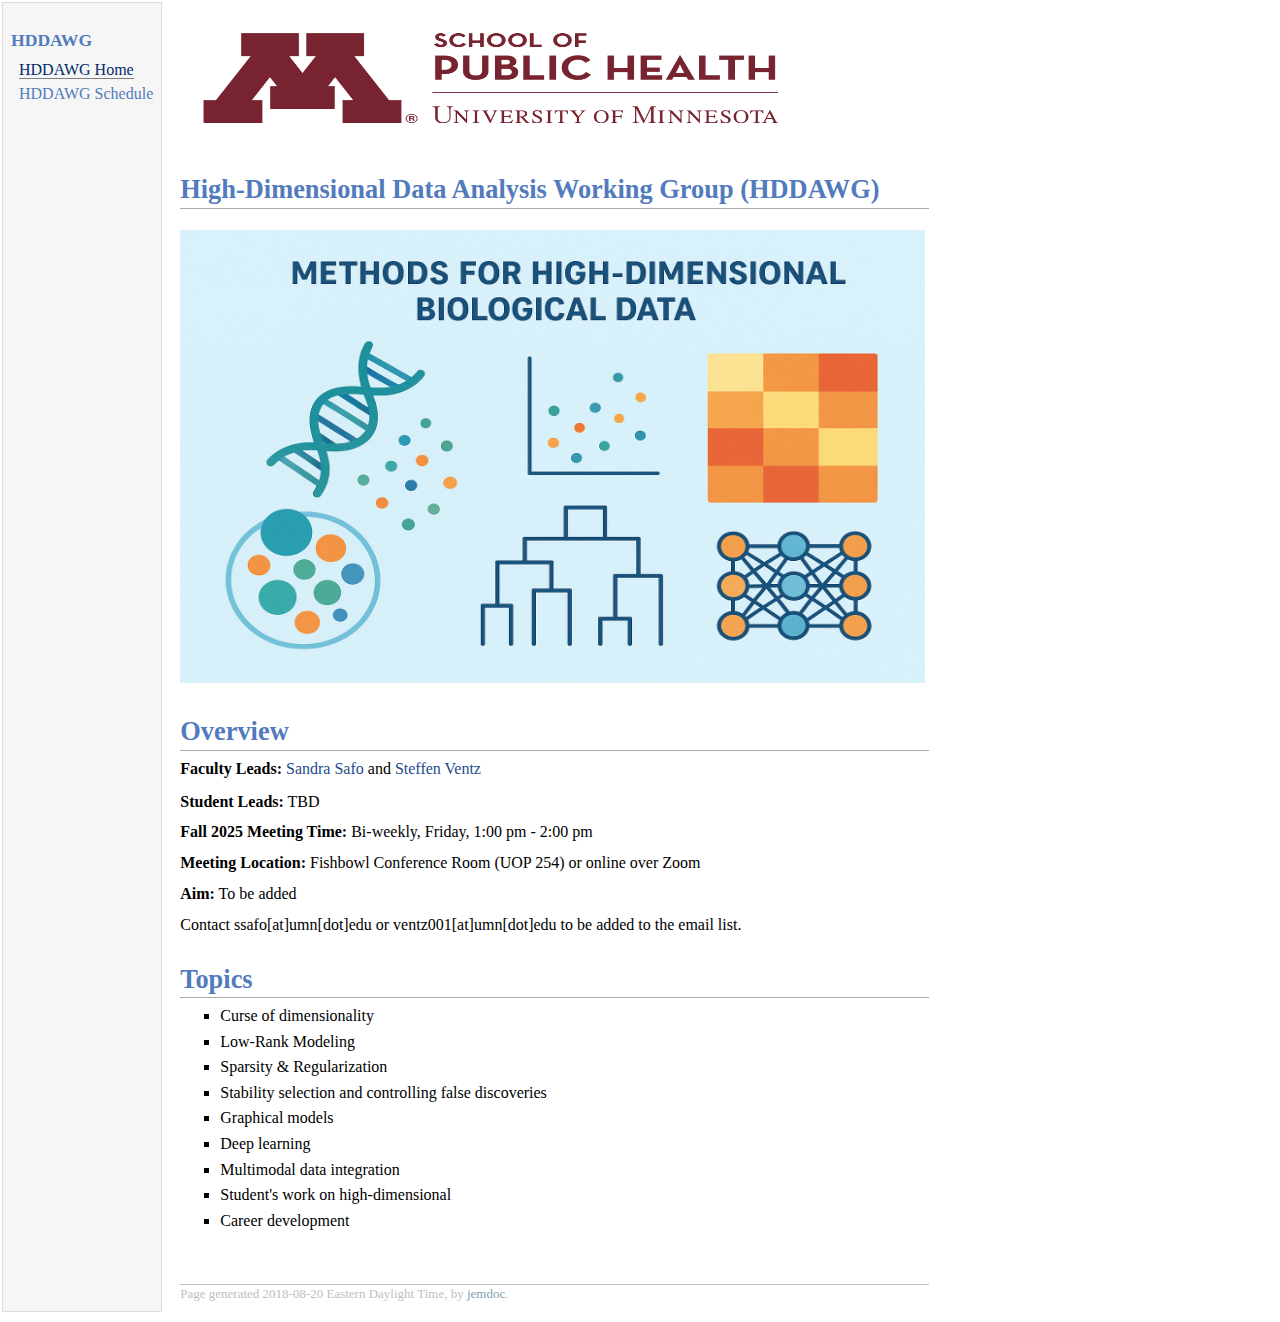
<file: index.html>
<html xmlns="http://www.w3.org/1999/xhtml" xml:lang="en">

<head>
   <meta name="generator" content="jemdoc, see http://jemdoc.jaboc.net/">
   <meta http-equiv="Content-Type" content="text/html;charset=utf-8">
   <link rel="stylesheet" href="jemdoc.css" type="text/css">
<title></title>
</head>


<body>

   <table summary="Table for page layout." id="tlayout">
   <tbody><tr valign="top">
     <td id="layout-menu">
       <h3>HDDAWG</h3>
       <div class="menu-item"><a href="index.html"    class="current" > HDDAWG Home             </a></div>
       <div class="menu-item"><a href="schedule.html"                 > HDDAWG Schedule         </a></div>
     </td>

     <td id="layout-content">
       <p>   </p>
       <p>   </p>
    <table class="imgtable">
       <tbody>
        <!-- <img src="Pics/UoM-SPH-3.png" alt="Univ Logo" style="width:690px;height:140px;" >&nbsp;  -->
        <img src="UoM-SPH-3.png" alt="Univ Logo" style="width:621px;height:126px;" >&nbsp;                             
        <h1>High-Dimensional Data Analysis Working Group (HDDAWG)</h1>
       </tbody>
    </table>




 <p> </p>
    <table class="imgtable">
       
           <img src="HDDAWG.png" alt="" width="745px" height="453px">&nbsp; 
           
    </table>
  
<h1> Overview </h1>
<p>
   
   <b>Faculty Leads:</b> <a href="https://sites.google.com/site/sandraaddosafo/home?authuser=0"> Sandra Safo </a>   and <a href="https://steffen-ventz.github.io"> Steffen Ventz </a>  </p></p>

   <b>Student Leads:</b> TBD </p></p>

   <b>Fall 2025 Meeting Time:</b> Bi-weekly,  Friday, 1:00 pm - 2:00 pm </p></p>

   <b>Meeting Location:</b> Fishbowl Conference Room (UOP 254) or online over Zoom </p></p>
    
   <b>Aim:</b> To be added </p> 


   Contact ssafo[at]umn[dot]edu or ventz001[at]umn[dot]edu to be added to the email list.</p>
</p>






<h1> Topics </h1>

  <ul>
  <li><p> Curse of dimensionality </p></li>
  <li><p> Low-Rank Modeling </p></li>
  <li><p> Sparsity & Regularization </p></li>
  <li><p> Stability selection and controlling false discoveries </p></li>  
  <li><p> Graphical models </p></li>
  <li><p> Deep learning </p></li>  
  <li><p> Multimodal data integration </p></li>
  <li><p> Student's work on high-dimensional </p></li>  
  <li><p> Career development </p></li>  
  </ul>





<!--
<h2> News </h2>
  <p>
     <ul>
         <li> 2022/08: I joined the Division of Biostatistics at UMN</li>        
         <li> 2020/02: Steffen taught two short cources on Bayesian adaptive designs at the University of Sydney and Monash University in Melbourne </li>       
         <li> 2020/02: Steffen joined the FDA-Project Data Sphere Talks Force on the development of novel hybrid trial designs for GBM</li>       
         <li> 2019/12: Our JASA paper on BUD designs is out now</li>
         <li> 2019/10: Our paper on Bayesian designs for Deintensification studies is now online at CCR</li>
         <li> 2019/01: Our paper on the design and evaluation of synthetically controlled trial designs is now online at CCR </li>         
         <li> 2018/05: I joined the FDA-Project Data Sphere Talks Force on ECTs for SCLC</li>
         <li> 2018/07: I organized a ISBA session on Bayesian adaptive designs for clinical studies Edinburgh, Scotland </li>
         <li> 2017/05: I gave a talk at on Bayesian uncertainty directed sampling at MBSW in Muncie, Indiana </li>
         <li> 2017/05: Our paper on response adaptive designs for Platform studies has been accepted by Biostatistics </li>
         <li> 2017/04: Our paper on Platform methods has been accepted by JCO </li>
         <li> 2017/01: Our paper on Bayesian Basket designs has been accepted by Biometrics </li>
         <li> 2016/06: Our paper on Adaptive designs for surrogate outcome models has been accepted by Clinical Trials </li>
         <li> 2015/03: Our Biometrics paper on the control of Frequentist operating characteristics for Bayesian designs is out </li>
     </ul>
  </p>
-->

<div id="footer">
<div id="footer-text">
Page generated 2018-08-20 Eastern Daylight Time, by <a href="http://jemdoc.jaboc.net/">jemdoc</a>.
</div>
</div>
</td>
</tr>
</tbody></table>


</body></html>
</file>
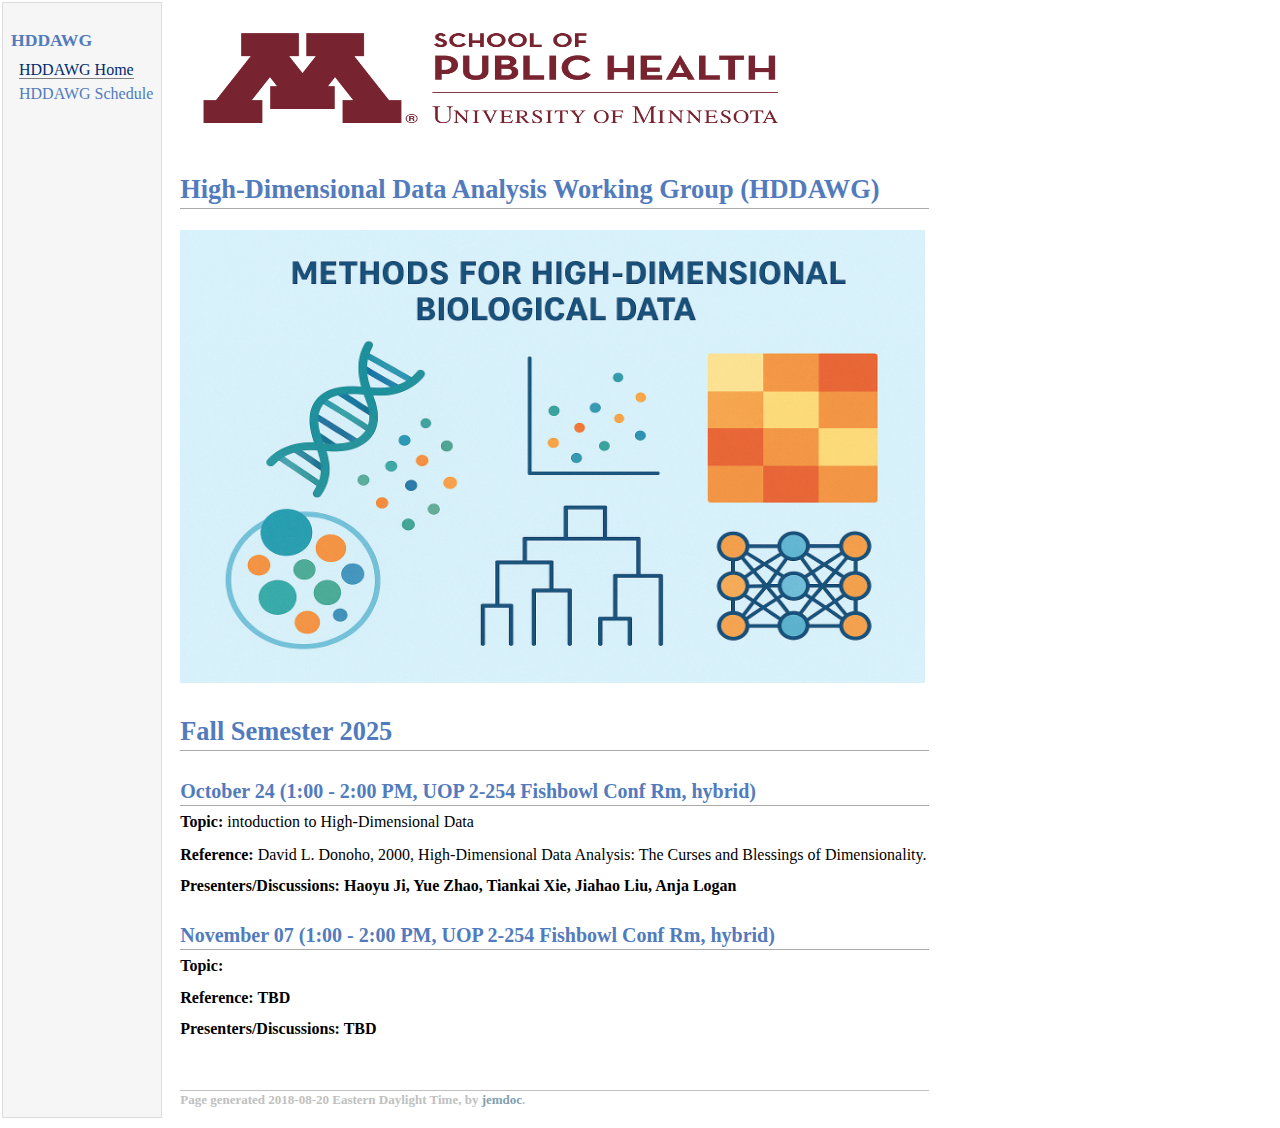
<file: schedule.html>
<html xmlns="http://www.w3.org/1999/xhtml" xml:lang="en">

<head>
   <meta name="generator" content="jemdoc, see http://jemdoc.jaboc.net/">
   <meta http-equiv="Content-Type" content="text/html;charset=utf-8">
   <link rel="stylesheet" href="jemdoc.css" type="text/css">
<title></title>
</head>


<body>

   <table summary="Table for page layout." id="tlayout">
   <tbody><tr valign="top">
     <td id="layout-menu">
       <h3>HDDAWG</h3>
       <div class="menu-item"><a href="index.html"    class="current" > HDDAWG Home             </a></div>
       <div class="menu-item"><a href="schedule.html"                 > HDDAWG Schedule         </a></div>
     </td>

     <td id="layout-content">
       <p>   </p>
       <p>   </p>
    <table class="imgtable">
       <tbody>
        <!-- <img src="Pics/UoM-SPH-3.png" alt="Univ Logo" style="width:690px;height:140px;" >&nbsp;  -->
        <img src="UoM-SPH-3.png" alt="Univ Logo" style="width:621px;height:126px;" >&nbsp;                             
        <h1>High-Dimensional Data Analysis Working Group (HDDAWG)</h1>
       </tbody>
    </table>




 <p> </p>
    <table class="imgtable">
       
           <img src="HDDAWG.png" alt="" width="745px" height="453px">&nbsp; 
           
    </table>
  
<h1> Fall Semester 2025 </h1>


<h2> October 24 (1:00 - 2:00 PM, UOP 2-254 Fishbowl Conf Rm, hybrid) </h2>
<p>
   <b>Topic:</b> intoduction to High-Dimensional Data </p></p>
   <b>Reference:</b> David L. Donoho, 2000, High-Dimensional Data Analysis: The Curses and Blessings of Dimensionality.</p></p>
   <b>Presenters/Discussions: Haoyu Ji, Yue Zhao, Tiankai Xie, Jiahao Liu, Anja Logan </p></p> 
</p>
 
<h2> November 07 (1:00 - 2:00 PM, UOP 2-254 Fishbowl Conf Rm, hybrid) </h2>
<p>
   <b>Topic:</b>  </p></p>
   <b>Reference:</b> TBD </p></p>
   <b>Presenters/Discussions: TBD </p></p>
</p>


<div id="footer">
<div id="footer-text">
Page generated 2018-08-20 Eastern Daylight Time, by <a href="http://jemdoc.jaboc.net/">jemdoc</a>.
</div>
</div>
</td>
</tr>
</tbody></table>


</body></html>
</file>
<file: jemdoc.css>
/* Default css file for jemdoc. */

table#tlayout {
    border: none;
    border-collapse: separate;
    background: white;
}

body {
	background: white;
	font-family: Georgia, serif;
	padding-bottom: 8px;
	margin: 0;
}

#layout-menu {
	background: #f6f6f6;
	border: 1px solid #dddddd;
	padding-top: 0.5em;
	padding-left: 8px;
	padding-right: 8px;
	font-size: 1.0em;
	width: auto;
	white-space: nowrap;
    text-align: left;
    vertical-align: top;
}

#layout-menu td {
	background: #f4f4f4;
    vertical-align: top;
}

#layout-content {
	padding-top: 0.0em;
	padding-left: 1.0em;
	padding-right: 1.0em;
    border: none;
    background: white;
    text-align: left;
    vertical-align: top;
}

#layout-menu a {
	line-height: 1.5em;
	margin-left: 0.5em;
}

tt {
    background: #ffffdd;
}

pre, tt {
	font-size: 90%;
	font-family: monaco, monospace;
}

a, a > tt {
	color: #224b8d;
	text-decoration: none;
}

a:hover {
	border-bottom: 1px gray dotted;
}

#layout-menu a.current:link, #layout-menu a.current:visited {
	color: #022b6d;
	border-bottom: 1px gray solid;
}
#layout-menu a:link, #layout-menu a:visited, #layout-menu a:hover {
	color: #527bbd;
	text-decoration: none;
}
#layout-menu a:hover {
	text-decoration: none;
}

div.menu-category {
	border-bottom: 9px solid gray;
	margin-top: 0.8em;
	padding-top: 0.2em;
	padding-bottom: 0.1em;
	font-weight: bold;
}

div.menu-item {
	padding-left: 16px;
	text-indent: -16px;
}

div#toptitle {
	padding-bottom: 0.2em;
	margin-bottom: 1.5em;
	border-bottom: 3px double gray;
}

/* Reduce space if we begin the page with a title. */
div#toptitle + h2, div#toptitle + h3 {
	margin-top: -0.7em;
}

div#subtitle {
	margin-top: 0.0em;
	margin-bottom: 0.0em;
	padding-top: 0em;
	padding-bottom: 0.1em;
}

em {
	font-style: italic;
}

strong {
	font-weight: bold;
}


h1, h2, h3 {
	color: #527bbd;
	margin-top: 0.7em;
	margin-bottom: 0.3em;
	padding-bottom: 0.2em;
	line-height: 1.0;
	padding-top: 0.5em;
	border-bottom: 1.5px solid #aaaaaa;
}

h1 {
	font-size: 165%;
}

h2 {
	padding-top: 0.8em;
	font-size: 125%;
}

h2 + h3 {
    padding-top: 0.2em;
}

h3 {
	font-size: 110%;
	border-bottom: none;
}

p {
	margin-top: 0.0em;
	margin-bottom: 0.8em;
	padding: 0;
	line-height: 1.3;
}

pre {
	padding: 0;
	margin: 0;
}

div#footer {
	font-size: small;
	border-top: 1px solid #c0c0c0;
	padding-top: 0.1em;
	margin-top: 4.0em;
	color: #c0c0c0;
}

div#footer a {
	color: #80a0b0;
}

div#footer-text {
	float: left;
	padding-bottom: 8px;
}

ul, ol, dl {
	margin-top: 0.2em;
	padding-top: 0;
	margin-bottom: 0.8em;
}

dt {
	margin-top: 0.5em;
	margin-bottom: 0;
}

dl {
	margin-left: 20px;
}

dd {
	color: #222222;
}

dd > *:first-child {
	margin-top: 0;
}

ul {
	list-style-position: outside;
	list-style-type: square;
}

p + ul, p + ol {
	margin-top: -0.5em;
}

li ul, li ol {
	margin-top: -0.3em;
}

ol {
	list-style-position: outside;
	list-style-type: decimal;
}

li p, dd p {
	margin-bottom: 0.3em;
}


ol ol {
	list-style-type: lower-alpha;
}

ol ol ol {
	list-style-type: lower-roman;
}

p + div.codeblock {
	margin-top: -0.6em;
}

div.codeblock, div.infoblock {
	margin-right: 0%;
	margin-top: 1.2em;
	margin-bottom: 1.3em;
}

div.blocktitle {
	font-weight: bold;
	color: #cd7b62;
	margin-top: 1.2em;
	margin-bottom: 0.1em;
}

div.blockcontent {
	border: 1px solid silver;
	padding: 0.3em 0.5em;
}

div.infoblock > div.blockcontent {
	background: #ffffee;
}

div.blockcontent p + ul, div.blockcontent p + ol {
	margin-top: 0.4em;
}

div.infoblock p {
	margin-bottom: 0em;
}

div.infoblock li p, div.infoblock dd p {
	margin-bottom: 0.5em;
}

div.infoblock p + p {
	margin-top: 0.8em;
}

div.codeblock > div.blockcontent {
	background: #f6f6f6;
}

span.pycommand {
	color: #000070;
}

span.statement {
	color: #008800;
}
span.builtin {
	color: #000088;
}
span.special {
	color: #990000;
}
span.operator {
	color: #880000;
}
span.error {
	color: #aa0000;
}
span.comment, span.comment > *, span.string, span.string > * {
	color: #606060;
}

@media print {
	#layout-menu { display: none; }
}

#fwtitle {
	margin: 2px;
}

#fwtitle #toptitle {
	padding-left: 0.5em;
	margin-bottom: 0.5em;
}

#layout-content h1:first-child, #layout-content h2:first-child, #layout-content h3:first-child {
	margin-top: -0.7em;
}

div#toptitle h1, #layout-content div#toptitle h1 {
	margin-bottom: 0.0em;
	padding-bottom: 0.1em;
	padding-top: 0;
	margin-top: 0.5em;
	border-bottom: none;
}

img.eq {
	padding: 0;
	padding-left: 0.1em;
	padding-right: 0.1em;
	margin: 0;
}

img.eqwl {
	padding-left: 2em;
	padding-top: 0.6em;
	padding-bottom: 0.2em;
	margin: 0;
}

table {
    border: 2px solid black;
    border-collapse: collapse;
}

td {
    padding: 2px;
    padding-left: 0.5em;
    padding-right: 0.5em;
    text-align: center;
    border: 1px solid gray;
}

table + table {
    margin-top: 1em;
}

tr.heading {
    font-weight: bold;
    border-bottom: 2px solid black;
}

img {
    border: none;
}

table.imgtable, table.imgtable td {
    border: none;
    text-align: left;
}
</file>
